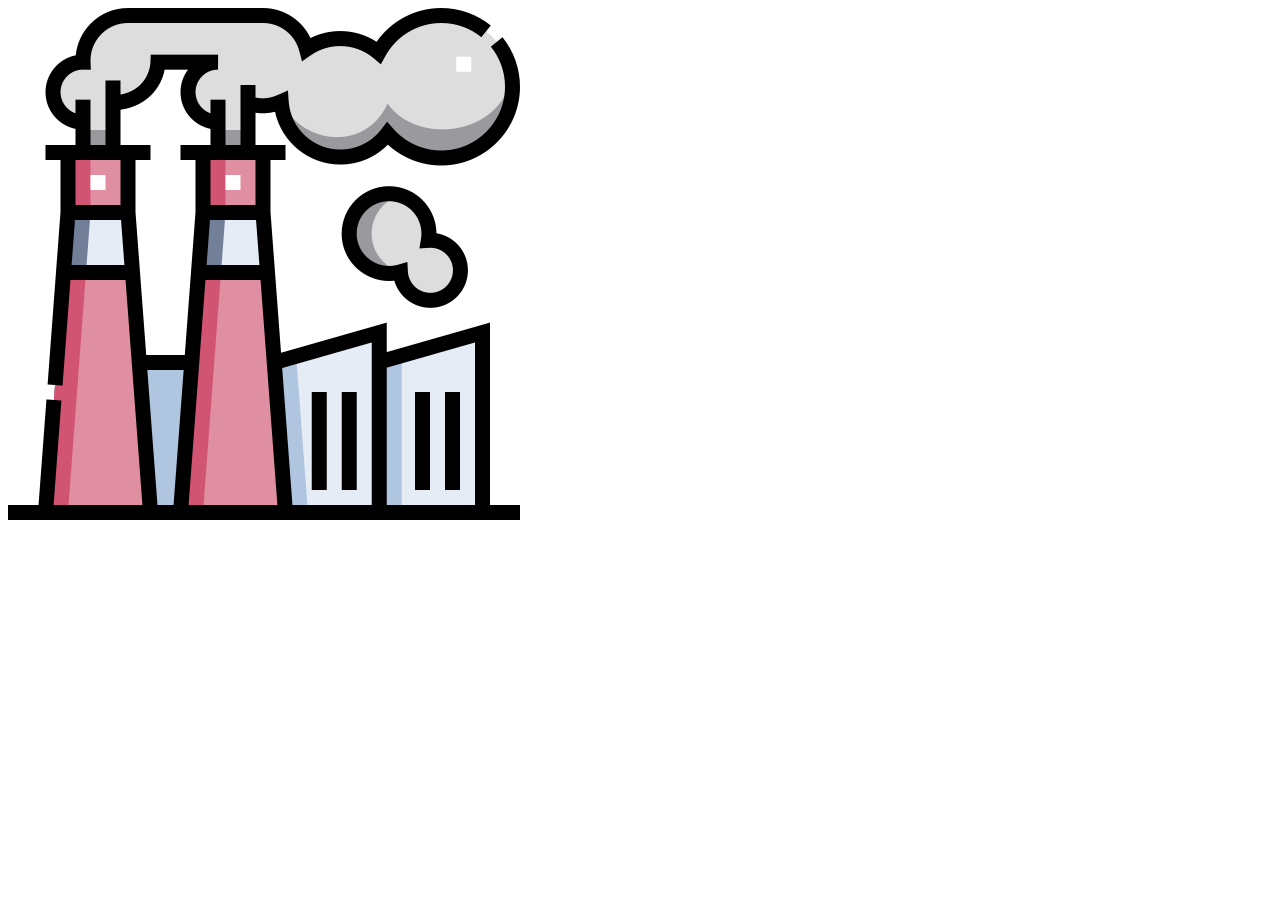
<file: index.html>
<!DOCTYPE html>
<html lang="en" dir="ltr">

<head>
  <meta charset="utf-8">
  <title></title>
</head>

<body>
  <img class="" src="personal-site/images/factory.png" alt="factory-img">
</body>

</html>
</file>
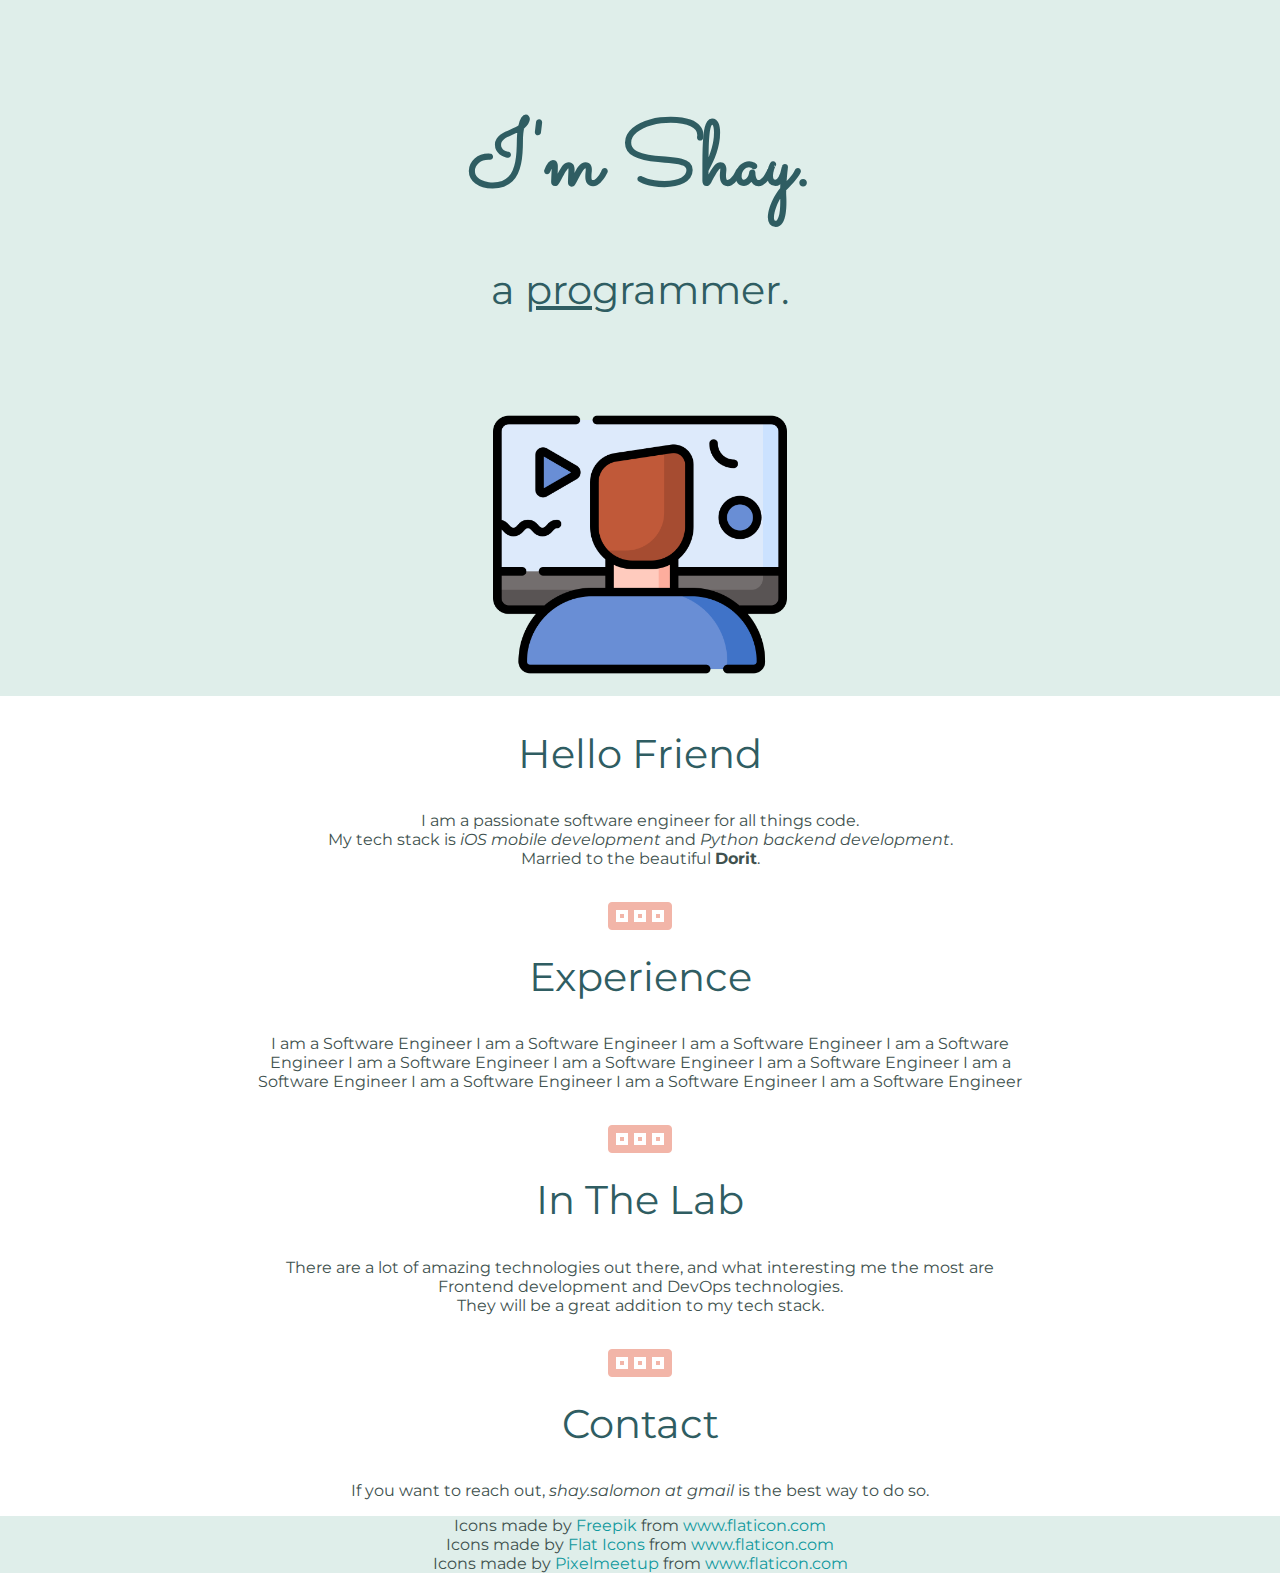
<file: personal-site/index.html>
<!DOCTYPE html>
<html lang="en" dir="ltr">

<head>
  <meta charset="utf-8">
  <title>Shay Salomon</title>
  <link rel="stylesheet" href="css/styles.css">
  <link rel="icon" href="favicon.ico">
  <link href="https://fonts.googleapis.com/css2?family=Merriweather&family=Montserrat&family=Sacramento&display=swap" rel="stylesheet">
  <meta name="viewport" content="width=device-width, initial-scale=1">
</head>

<body>

  <div class="header-container">
    <h1>I'm Shay.</h1>
    <h2>a <span class="pro">pro</span>grammer.</h2>
    <img class="header-img" src="images/web-design.png" alt="achievement-img">
  </div>

  <div class="">
    <div class="intro">
      <h2>Hello Friend</h2>
      <p>I am a passionate software engineer for all things code.<br>
        My tech stack is <em>iOS mobile development</em> and <em>Python backend development</em>.<br>
        Married to the beautiful <strong>Dorit</strong>.</p>
    </div>
    <img class="seperator-img" src="images/seperator.png" alt="">
    <div class="intro">
      <h2 class="no-top-margin">Experience</h2>
      <p>I am a Software Engineer I am a Software Engineer I am a Software Engineer I am a Software Engineer I am a Software Engineer I am a Software Engineer I am a Software Engineer I am a Software Engineer I am a Software Engineer I am a Software
        Engineer I am a Software Engineer</p>
    </div>
    <img class="seperator-img" src="images/seperator.png" alt="">
    <div class="intro">
      <h2 class="no-top-margin">In The Lab</h2>
      <p>There are a lot of amazing technologies out there, and what interesting me the most are Frontend development and DevOps technologies.<br>
        They will be a great addition to my tech stack.
      </p>
    </div>
    <img class="seperator-img" src="images/seperator.png" alt="">
    <div class="intro">
      <h2 class="no-top-margin">Contact</h2>
      <p>If you want to reach out, <em>shay.salomon at gmail</em> is the best way to do so.</p>
    </div>
  </div>

  <div class="footer-container">
    <p class="copyright">Icons made by <a href="https://www.freepik.com" title="Freepik">Freepik</a> from <a href="https://www.flaticon.com/" title="Flaticon">www.flaticon.com</a></p>
    <p class="copyright">Icons made by <a href="https://www.flaticon.com/authors/flat-icons" title="Flat Icons">Flat Icons</a> from <a href="https://www.flaticon.com/" title="Flaticon">www.flaticon.com</a></p>
    <p class="copyright">Icons made by <a href="https://www.flaticon.com/authors/pixelmeetup" title="Pixelmeetup">Pixelmeetup</a> from <a href="https://www.flaticon.com/" title="Flaticon">www.flaticon.com</a></p>
  </div>

</body>

</html>
</file>
<file: personal-site/css/styles.css>
body {
  margin: 0;
  text-align: center;
  font-family: 'Montserrat', sans-serif;
  color: #40514E;
}

h1 {
  margin: 50px auto 0 auto;
  font-size: 5.625rem;
  font-family: 'Sacramento', cursive;
  color: #2F5D62;
}

h2 {
  font-family: 'Montserrat', sans-serif;
  font-size: 2.5rem;
  color: #2F5D62;
  font-weight: normal;
}

a {
  color: #11999E;
  font-family: 'Montserrat', sans-serif;
  text-decoration: none;
}

a:hover {
  color: #C84B31;
}

.pro {
  text-decoration: underline;
}

.intro {
  width: 60%;
  margin: auto;
}

.header-container {
  background-color: #DFEEEA;
  position: relative;
  padding-top: 50px;
}

.header-img {
  width: 23%;
  padding-top: 50px;
}

.footer-container {
  background-color: #DFEEEA;
}

.seperator-img {
  width: 64px;
  opacity: 0.5;
}

.copyright {
  margin: 0;
}

.no-top-margin {
  margin-top: 0;
}
</file>
